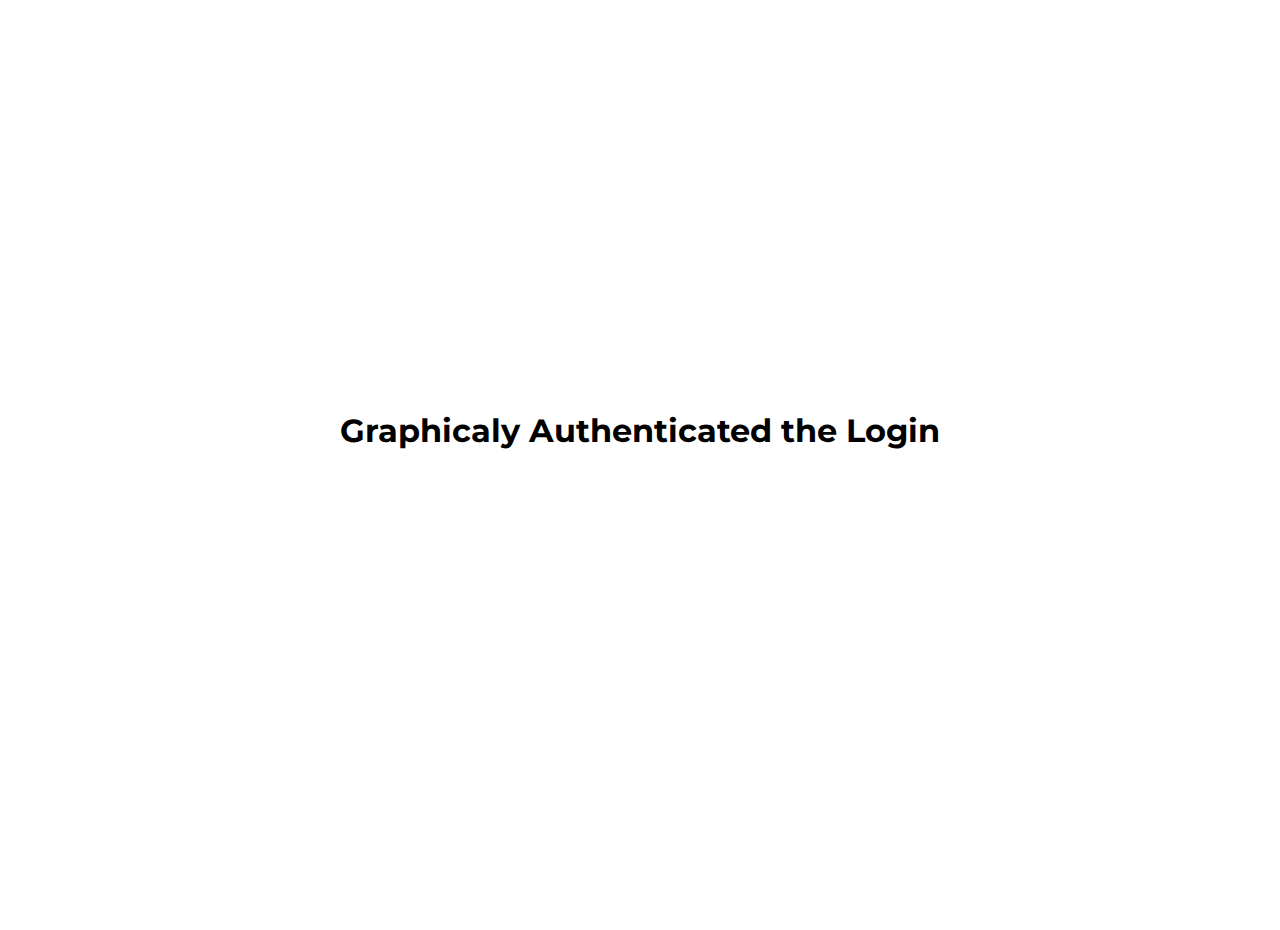
<file: done.html>
<!DOCTYPE html>
<html>
    <head>
        <title>Login Sucessful</title>
        <link rel="stylesheet" href="index.css">
        <meta http-equiv = "refresh" content = "3; url = ./Landing Page/index.html"/>
    </head>
    <body>
        <div style="text-align: center;">
            <h1>Graphicaly Authenticated the Login</h1>
        </div>
    </body>
</html>
</file>
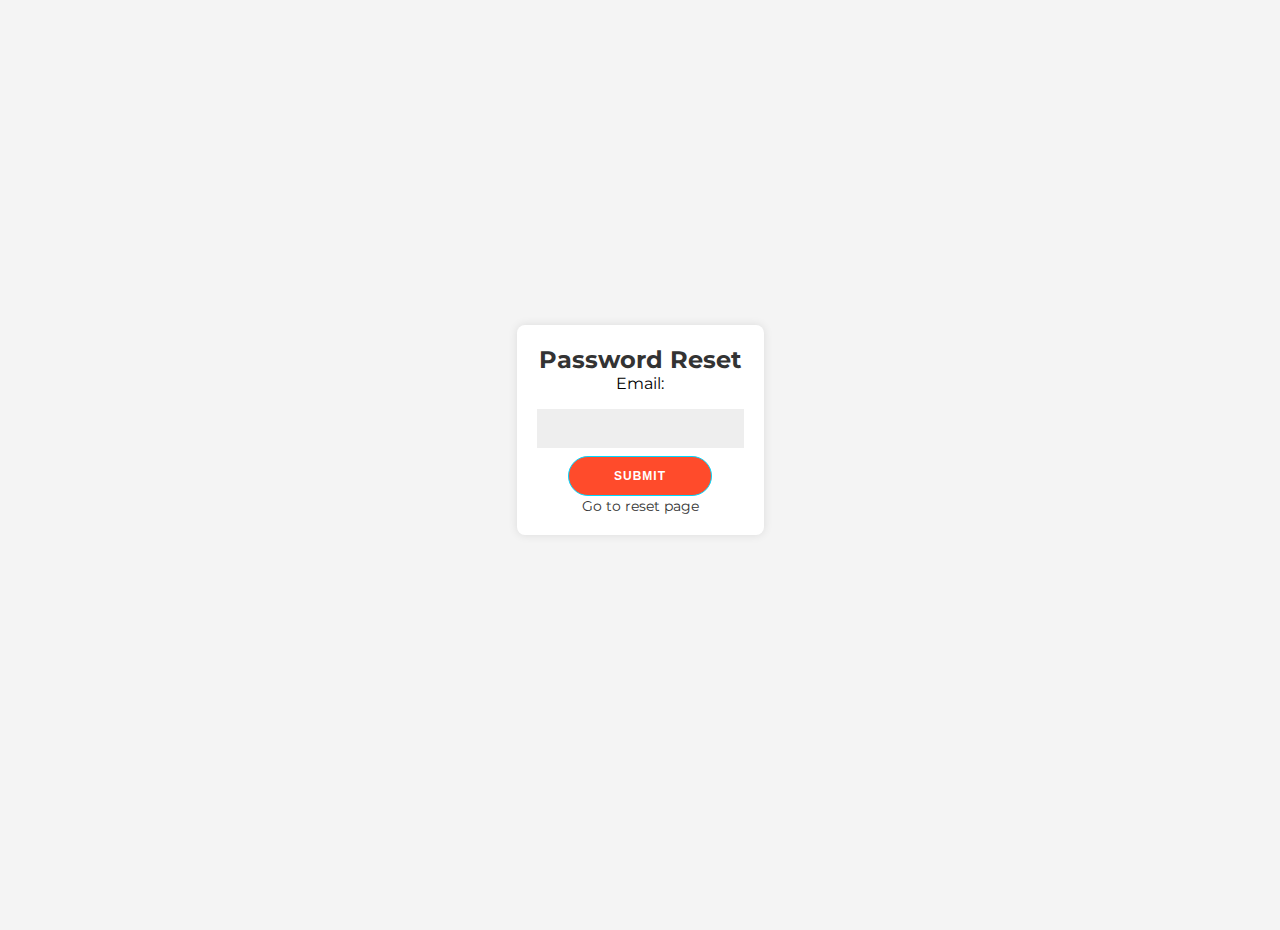
<file: forgot/forgot.html>
<!DOCTYPE html>
<html lang="en">
  <head>
    <meta charset="UTF-8" />
    <meta name="viewport" content="width=device-width, initial-scale=1.0" />
    <title>Document</title>
    <link
      rel="stylesheet"
      type="text/css"
      href="./css/forget.css">
      <link
      rel="stylesheet"
      type="text/css"
      href="../index.css">
  </head>
  <body>
    <div id="resetPasswordModal">
      <h2>Password Reset</h2>
      <form id="resetPasswordForm">
        <label for="resetEmail">Email:</label>
        <input type="email" id="resetEmail" required />
        <button type="submit">Submit</button>
      </form>
      <a href="./reset.html">Go to reset page</a>
    </div>

    <script>
      const resetEmailInput = document.getElementById("resetEmail");
      const resetPasswordForm = document.getElementById("resetPasswordForm");

      // Submit the form when it's submitted
      resetPasswordForm.addEventListener("submit", function (event) {
        event.preventDefault();

        // Add AJAX request to submit the email to the server
        const email = resetEmailInput.value;
        fetch("http://localhost:3000/forgot-password", {
          method: "POST",
          headers: {
            "Content-Type": "application/json",
          },
          body: JSON.stringify({ email }),
        })
          .then((response) => response.json())
          .then((data) => {
            if (data.success) {
              alert(
                "Password reset email sent. Check your email for instructions."
              );
            } else {
              alert("Error sending password reset email. Please try again.");
            }
          })
          .catch((error) => {
            console.error("Error:", error);
            alert("Error sending password reset email. Please try again.");
          });
      });
    </script>
  </body>
</html>
</file>
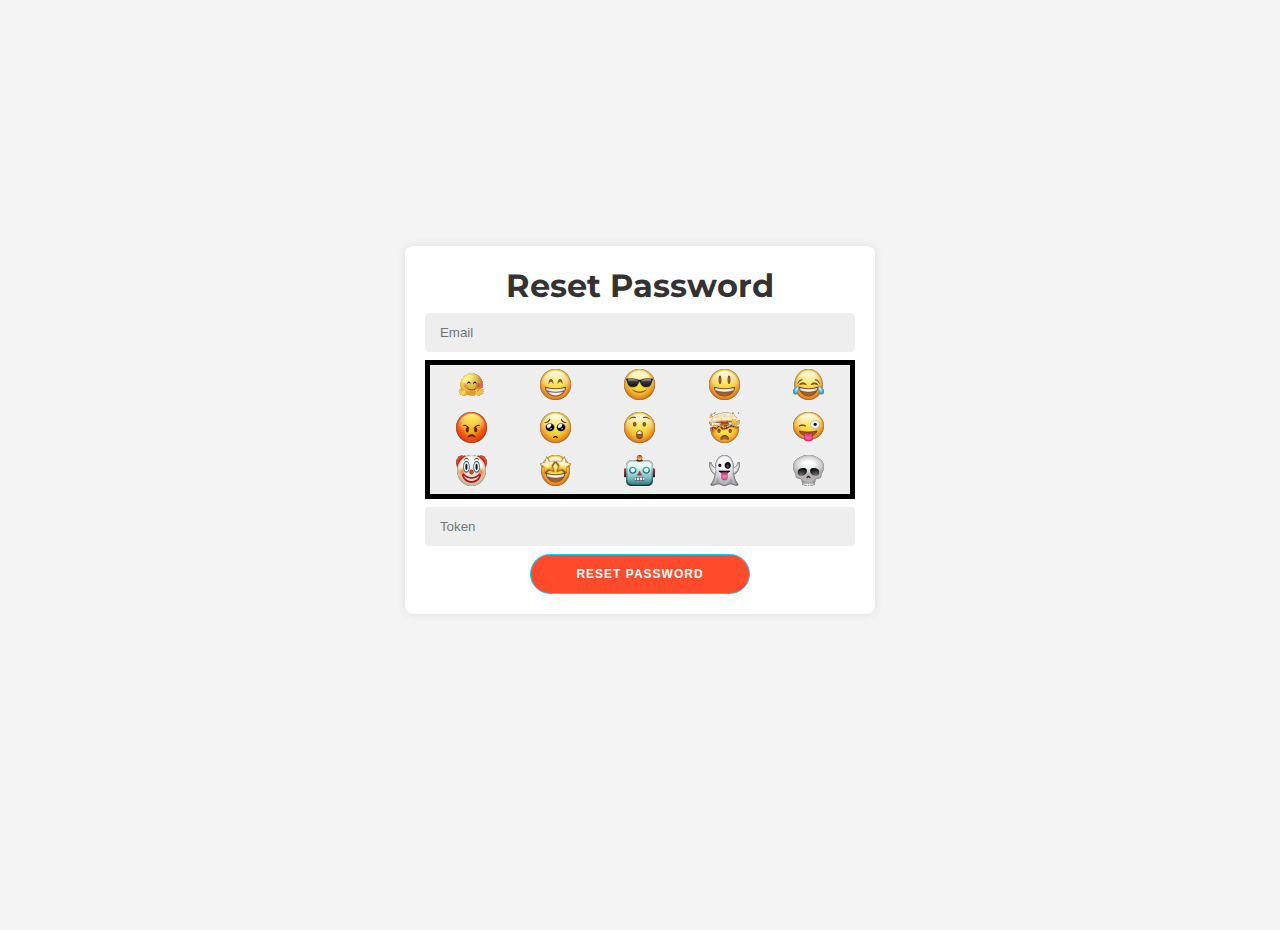
<file: forgot/reset.html>
<!-- reset-password.html -->
<!DOCTYPE html>
<html lang="en">
<head>
    <link
      rel="stylesheet"
      type="text/css"
      href="./css/reset.css">
      <link
      rel="stylesheet"
      type="text/css"
      href="../index.css">
</head>
<body>
    <div class="reset-container">
        <h1>Reset Password</h1>
        <input type="email" placeholder="Email" id="resetEmail" />
        <!-- <input type="password" placeholder="New Password" id="resetPassword" />
        <input type="password" placeholder="Confirm Password" id="confirmPassword" /> -->
        <div class="password">
            <div class="passimg" onclick="upimg(this)" id="s01">
              <img src="../images/10.gif" alt="" class="patimg" />
            </div>
            <div class="passimg" onclick="upimg(this)" id="s02">
              <img src="../images/11.png" alt="" class="patimg" />
            </div>
            <div class="passimg" onclick="upimg(this)" id="s03">
              <img src="../images/12.png" alt="" class="patimg" />
            </div>
            <div class="passimg" onclick="upimg(this)" id="s04">
              <img src="../images/13.png" alt="" class="patimg" />
            </div>
            <div class="passimg" onclick="upimg(this)" id="s05">
              <img src="../images/14.png" alt="" class="patimg" />
            </div>
            <div class="passimg" onclick="upimg(this)" id="s06">
              <img src="../images/15.png" alt="" class="patimg" />
            </div>
            <div class="passimg" onclick="upimg(this)" id="s07">
              <img src="../images/16.png" alt="" class="patimg" />
            </div>
            <div class="passimg" onclick="upimg(this)" id="s08">
              <img src="../images/17.png" alt="" class="patimg" />
            </div>
            <div class="passimg" onclick="upimg(this)" id="s09">
              <img src="../images/18.png" alt="" class="patimg" />
            </div>
            <div class="passimg" onclick="upimg(this)" id="s10">
              <img src="../images/19.png" alt="" class="patimg" />
            </div>
            <div class="passimg" onclick="upimg(this)" id="s11">
              <img src="../images/20.png" alt="" class="patimg" />
            </div>
            <div class="passimg" onclick="upimg(this)" id="s12">
              <img src="../images/21.png" alt="" class="patimg" />
            </div>
            <div class="passimg" onclick="upimg(this)" id="s13">
              <img src="../images/22.png" alt="" class="patimg" />
            </div>
            <div class="passimg" onclick="upimg(this)" id="s14">
              <img src="../images/23.png" alt="" class="patimg" />
            </div>
            <div class="passimg" onclick="upimg(this)" id="s15">
              <img src="../images/24.png" alt="" class="patimg" />
            </div>
          </div>
        <input type="text" id="resetToken" placeholder="Token"/>
        <button onclick="resetPassword()">Reset Password</button>
    </div>
    <script src="./reset.js"></script>
    <!-- <script src="../main.js"></script> -->
</body>
</html>
</file>
<file: index.css>
@import url('https://fonts.googleapis.com/css?family=Montserrat:400,800');

*{
    box-sizing: border-box;
    margin: 0;
    padding: 0;
}

html{
    margin: 0;
    padding: 0;
}
body{
    font-family: 'Montserrat', sans-serif;
    /* background: #f6f5f7; */
    display: flex;
    flex-direction: column;
    justify-content: center;
    align-items: center;
    height: 100vh;
    margin: -20px 0 50px ;
    
}

h1{
    font-weight: bold;
    margin: 0;

}

p{
    font-size: 14px;
    font-weight: 100;
    line-height: 20px;
    letter-spacing: 0.5px;
    margin: 20px 0 30px;
}
 
span{
    font-size: 12px;

}

a{
    color: #333;
    font-size: 14px;
    text-decoration: none;
    margin: 15px 0;
    cursor: pointer;

}

input{
	background-color: #eee;
	border: none;
	padding: 12px 15px;
	margin: 8px 0;
	width: 100%;
}

.container{
    background: white;
    border-radius: 10px;
    box-shadow: 0 14px 28px rgba(0,0,0,0.25), 
			0 10px 10px rgba(0,0,0,0.22);
    position: relative;
    overflow: hidden;
    width: 768px;
    max-width: 100%;
    min-height: 480px;
}

.form-container form {
    background: #fff;
    display: flex;
    flex-direction: column;
    padding: 0 50px;
    height: 100%;
    justify-content: center;
    align-items: center;
    text-align: center;
}

.social-container{
    margin: 20px 0;
}

.social-container a{
    border: 1px solid #ddd;
    border-radius: 50%;
    display: inline-flex;
    justify-content: center;
    align-items: center;
    margin: 0 5px;
    height: 40px;
    width: 40px;
}

.form-container input{
    background: #eee;
    border: none;
    padding: 12px 15px;
    margin: 8px 0px;
    width: 100%;
}

button{
    border-radius: 20px;
    border: 1px solid #00d9ff;
    background: #ff4b2b;
    font-size: 12px;
    color: #fff;
    font-weight: bold;
    padding: 12px 45px;
    letter-spacing: 1px;
    text-transform: uppercase;
    transition: transform 80ms ease-in;  
    cursor: pointer;  
}

button:active {
    transform: scale(0.95);
}

button:focus {
    outline: none;
}

button.ghost{
    background: transparent;
    border-color: #fff;;
}

.form-container{
    position: absolute;
    top: 0;
    height: 100%;
    transition: all 0.6s ease-in-out;
}

.sign-in-container{
    left: 0;
    width: 50%;
    z-index: 2;
}
.sign-up-container{
    left: 0;
    width: 50%;
    z-index: 1;
    opacity: 0;
}

.overlay-container{
    position: absolute;
    top: 0;
    left: 50%;
    width: 50%;
    height: 100%;
    overflow: hidden;
    transition: transform 0.6s ease-in-out;
    z-index: 100;
}
.overlay{
    background-color: #ff416c;
     color: #fff;
     position: relative;
     left: -100%;
     height: 100%;
     width: 200%;
     transform: translateX(0);
     transition: transform 0.6s ease-in-out;
}

.overlay-panel{
    position: absolute;
    top: 0;
    display: flex;
    flex-direction: column;
    justify-content: center;
    align-items: center;
    padding: 0 40px;
    height: 100%;
    width: 50%;
    text-align: center;
    transform: translateX(0);
    transition: transform 0.6s ease-in-out;
}

.overlay-right{
    right: 0;
    transform: translateX(0);
}

.overlay-left{
    transform: translateX(-20%);
}
.container.right-panel-active .sign-in-container {
    transform: translateX(100%);
}

.container.right-panel-active .overlay-container{
    transform: translateX(-100%);   
}

.container.right-panel-active .sign-up-container{
    transform: translateX(100%);
    opacity: 1;
    z-index: 5;
    animation: show 0.6s;
}

@keyframes show {
	0%, 49.99% {
		opacity: 0;
		z-index: 1;
	}
	
	50%, 100% {
		opacity: 1;
		z-index: 5;
	}
}

.container.right-panel-active .overlay{
    transform: translateX(50%);
}

.container.right-panel-active .overlay-left{
    transform: translateX(0);    
}
.container.right-panel-active .overlay-right{
    transform: translateX(20%);
}

.passimg{
    background-color: #eeeeee;
    padding: 4px;
    text-align: center;
}

.password{
    display: grid;
    grid-template-columns: auto auto auto auto auto;
    background-color: #000000;
    padding: 5px;
    cursor: pointer;
}

.clicked{
    border: 2px solid #ff0000;
}

#signupbtn{
    margin-top: 15px;
}
</file>
<file: forgot/css/forget.css>
body {
    font-family: Arial, sans-serif;
    margin: 0;
    padding: 0;
    display: flex;
    align-items: center;
    justify-content: center;
    height: 100vh;
    background-color: #f4f4f4;
  }
  
  #resetPasswordModal {
    background-color: #fff;
    padding: 20px;
    border-radius: 8px;
    box-shadow: 0 0 10px rgba(0, 0, 0, 0.1);
    text-align: center;
  }
  
  h2 {
    color: #333;
  }
  
  form {
    display: flex;
    flex-direction: column;
    align-items: center;
  }
  
  label {
    margin-bottom: 8px;
  }
  
  input {
    padding: 8px;
    margin-bottom: 16px;
    width: 100%;
    box-sizing: border-box;
  }
  
  button {
    background-color: #007bff;
    color: #fff;
    padding: 10px 20px;
    border: none;
    border-radius: 4px;
    cursor: pointer;
  }
  
  button:hover {
    background-color: #0056b3;
  }
</file>
